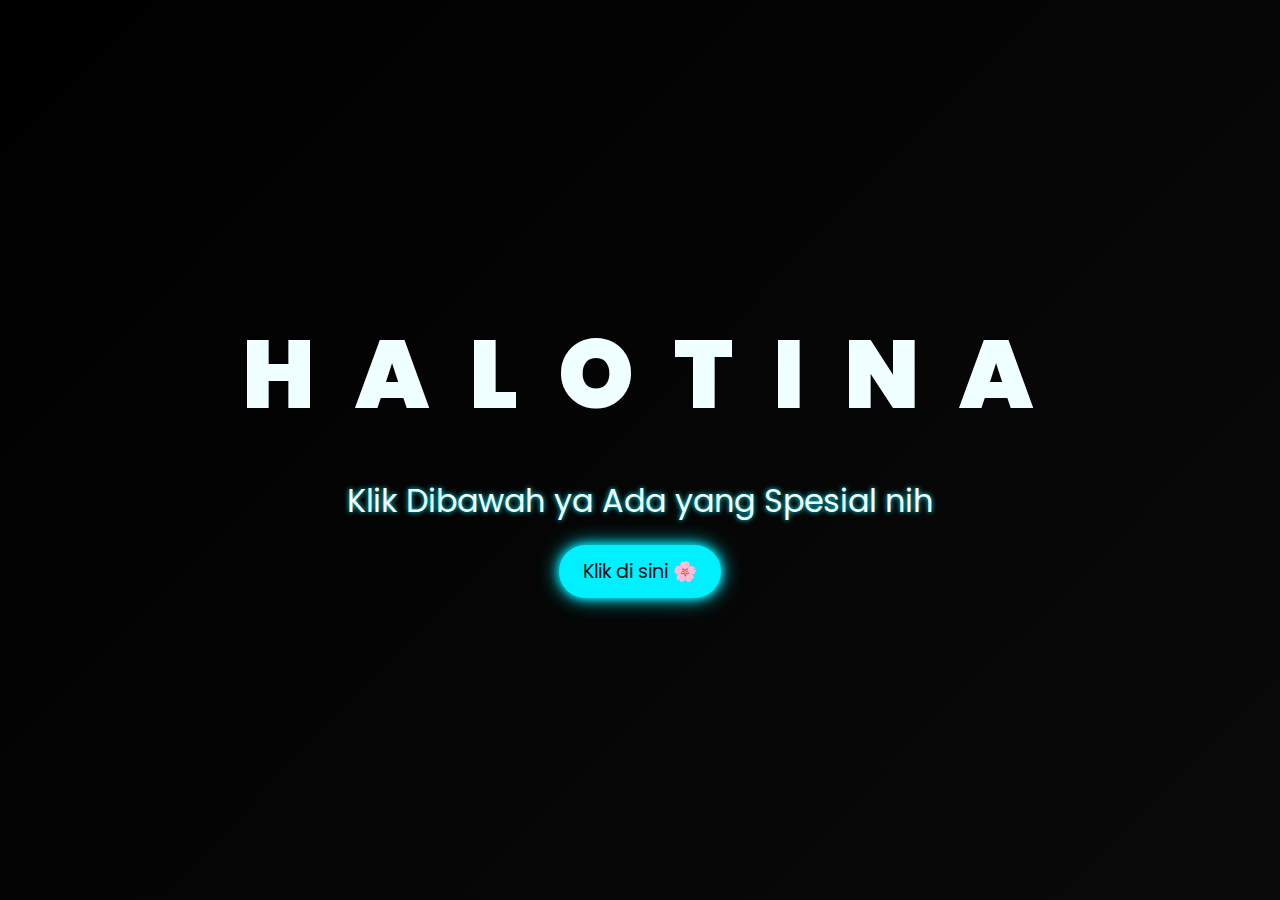
<file: index.html>
<!DOCTYPE html>
<html lang="id">
<head>
    <meta charset="UTF-8">
    <meta http-equiv="X-UA-Compatible" content="IE=edge">
    <meta name="viewport" content="width=device-width, initial-scale=1.0">
    <title>Selamat Datang 🌸</title>
    <link rel="stylesheet" href="css/style.css">
    <link rel="icon" href="img/flowers.png" type="image/x-icon">
</head>
<body>
    <div class="greetings">
        <!-- Kamu bisa tambah huruf atau ganti tulisan di sini -->
        <span>H</span>
        <span>A</span>
        <span>L</span>
        <span>O</span>
        <span>T</span>
        <span>I</span>
        <span>N</span>
        <span>A</span>
    </div>

    <div class="description">
        <span>Klik Dibawah ya Ada yang Spesial nih </span>
    </div>

    <div class="button">
        <button>
            <a href="flower.html">Klik di sini 🌸</a>
        </button>
    </div>
</body>
</html>
</file>
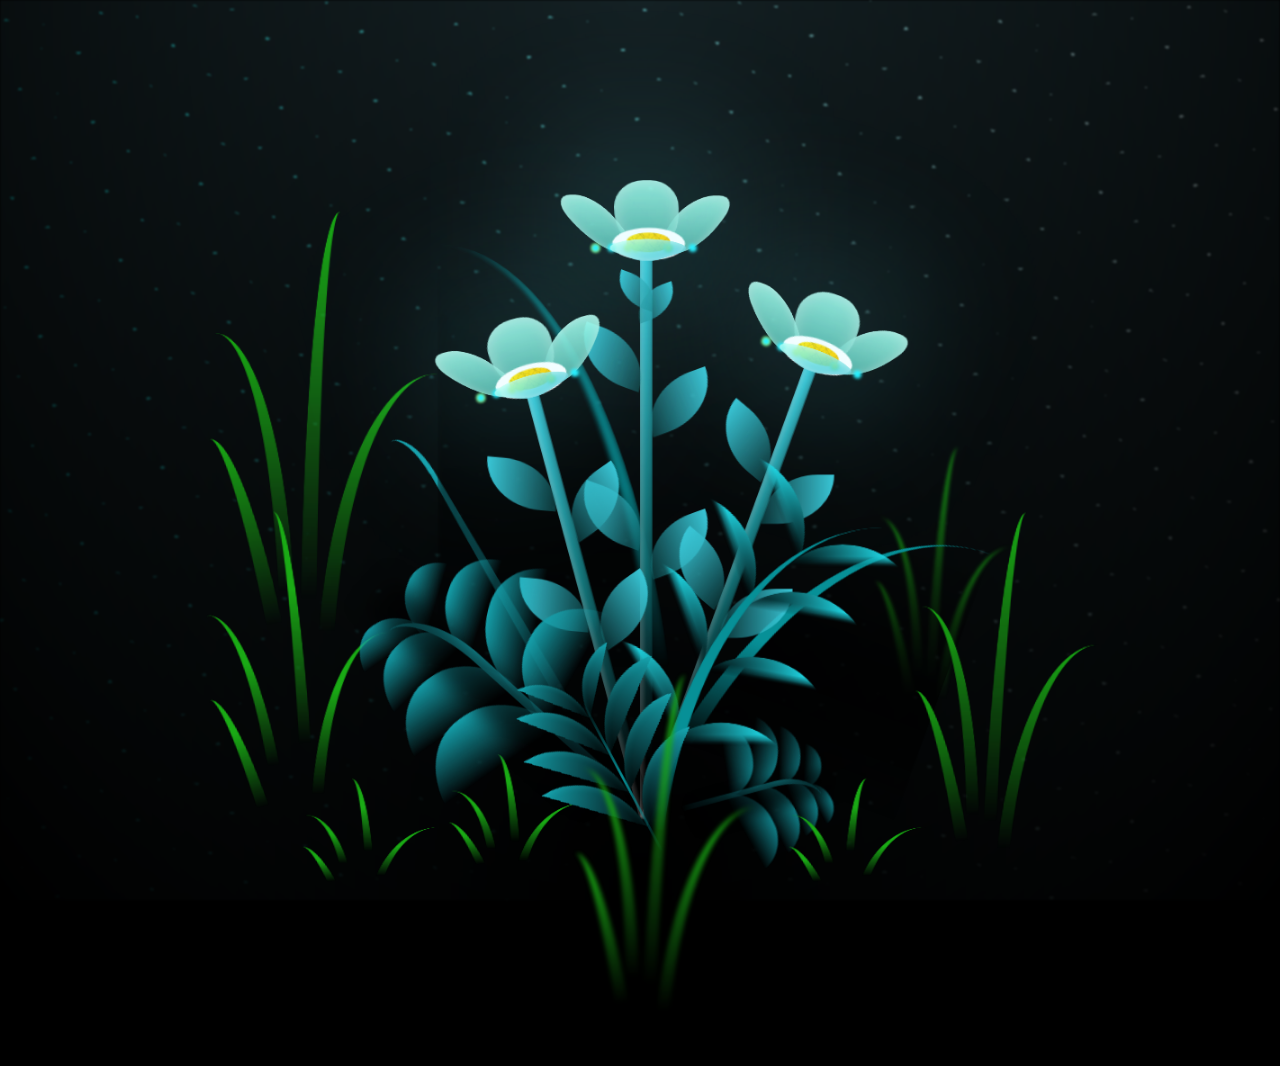
<file: flower.html>
<!DOCTYPE html>
<html lang="en">
<head>
    <meta charset="UTF-8">
    <meta http-equiv="X-UA-Compatible" content="IE=edge">
    <meta name="viewport" content="width=device-width, initial-scale=1.0">
    <link rel="stylesheet" href="css/main.css">
    <link rel="icon" href="img/flowers.png" type="image/x-icon">
    <title>flowers</title>
</head>
  <!-- Pembuat code: https://codepen.io/mdusmanansari/pen/BamepLe -->

    <div class="night"></div>
    <div class="flowers">
      <div class="flower flower--1">
        <div class="flower__leafs flower__leafs--1">
          <div class="flower__leaf flower__leaf--1"></div>
          <div class="flower__leaf flower__leaf--2"></div>
          <div class="flower__leaf flower__leaf--3"></div>
          <div class="flower__leaf flower__leaf--4"></div>
          <div class="flower__white-circle"></div>
  
          <div class="flower__light flower__light--1"></div>
          <div class="flower__light flower__light--2"></div>
          <div class="flower__light flower__light--3"></div>
          <div class="flower__light flower__light--4"></div>
          <div class="flower__light flower__light--5"></div>
          <div class="flower__light flower__light--6"></div>
          <div class="flower__light flower__light--7"></div>
          <div class="flower__light flower__light--8"></div>
  
        </div>
        <div class="flower__line">
          <div class="flower__line__leaf flower__line__leaf--1"></div>
          <div class="flower__line__leaf flower__line__leaf--2"></div>
          <div class="flower__line__leaf flower__line__leaf--3"></div>
          <div class="flower__line__leaf flower__line__leaf--4"></div>
          <div class="flower__line__leaf flower__line__leaf--5"></div>
          <div class="flower__line__leaf flower__line__leaf--6"></div>
        </div>
      </div>
  
      <div class="flower flower--2">
        <div class="flower__leafs flower__leafs--2">
          <div class="flower__leaf flower__leaf--1"></div>
          <div class="flower__leaf flower__leaf--2"></div>
          <div class="flower__leaf flower__leaf--3"></div>
          <div class="flower__leaf flower__leaf--4"></div>
          <div class="flower__white-circle"></div>
  
          <div class="flower__light flower__light--1"></div>
          <div class="flower__light flower__light--2"></div>
          <div class="flower__light flower__light--3"></div>
          <div class="flower__light flower__light--4"></div>
          <div class="flower__light flower__light--5"></div>
          <div class="flower__light flower__light--6"></div>
          <div class="flower__light flower__light--7"></div>
          <div class="flower__light flower__light--8"></div>
  
        </div>
        <div class="flower__line">
          <div class="flower__line__leaf flower__line__leaf--1"></div>
          <div class="flower__line__leaf flower__line__leaf--2"></div>
          <div class="flower__line__leaf flower__line__leaf--3"></div>
          <div class="flower__line__leaf flower__line__leaf--4"></div>
        </div>
      </div>
  
      <div class="flower flower--3">
        <div class="flower__leafs flower__leafs--3">
          <div class="flower__leaf flower__leaf--1"></div>
          <div class="flower__leaf flower__leaf--2"></div>
          <div class="flower__leaf flower__leaf--3"></div>
          <div class="flower__leaf flower__leaf--4"></div>
          <div class="flower__white-circle"></div>
  
          <div class="flower__light flower__light--1"></div>
          <div class="flower__light flower__light--2"></div>
          <div class="flower__light flower__light--3"></div>
          <div class="flower__light flower__light--4"></div>
          <div class="flower__light flower__light--5"></div>
          <div class="flower__light flower__light--6"></div>
          <div class="flower__light flower__light--7"></div>
          <div class="flower__light flower__light--8"></div>
  
        </div>
        <div class="flower__line">
          <div class="flower__line__leaf flower__line__leaf--1"></div>
          <div class="flower__line__leaf flower__line__leaf--2"></div>
          <div class="flower__line__leaf flower__line__leaf--3"></div>
          <div class="flower__line__leaf flower__line__leaf--4"></div>
        </div>
      </div>
  
      <div class="grow-ans" style="--d:1.2s">
        <div class="flower__g-long">
          <div class="flower__g-long__top"></div>
          <div class="flower__g-long__bottom"></div>
        </div>
      </div>
  
      <div class="growing-grass">
        <div class="flower__grass flower__grass--1">
          <div class="flower__grass--top"></div>
          <div class="flower__grass--bottom"></div>
          <div class="flower__grass__leaf flower__grass__leaf--1"></div>
          <div class="flower__grass__leaf flower__grass__leaf--2"></div>
          <div class="flower__grass__leaf flower__grass__leaf--3"></div>
          <div class="flower__grass__leaf flower__grass__leaf--4"></div>
          <div class="flower__grass__leaf flower__grass__leaf--5"></div>
          <div class="flower__grass__leaf flower__grass__leaf--6"></div>
          <div class="flower__grass__leaf flower__grass__leaf--7"></div>
          <div class="flower__grass__leaf flower__grass__leaf--8"></div>
          <div class="flower__grass__overlay"></div>
        </div>
      </div>
  
      <div class="growing-grass">
        <div class="flower__grass flower__grass--2">
          <div class="flower__grass--top"></div>
          <div class="flower__grass--bottom"></div>
          <div class="flower__grass__leaf flower__grass__leaf--1"></div>
          <div class="flower__grass__leaf flower__grass__leaf--2"></div>
          <div class="flower__grass__leaf flower__grass__leaf--3"></div>
          <div class="flower__grass__leaf flower__grass__leaf--4"></div>
          <div class="flower__grass__leaf flower__grass__leaf--5"></div>
          <div class="flower__grass__leaf flower__grass__leaf--6"></div>
          <div class="flower__grass__leaf flower__grass__leaf--7"></div>
          <div class="flower__grass__leaf flower__grass__leaf--8"></div>
          <div class="flower__grass__overlay"></div>
        </div>
      </div>
  
      <div class="grow-ans" style="--d:2.4s">
        <div class="flower__g-right flower__g-right--1">
          <div class="leaf"></div>
        </div>
      </div>
  
      <div class="grow-ans" style="--d:2.8s">
        <div class="flower__g-right flower__g-right--2">
          <div class="leaf"></div>
        </div>
      </div>
  
      <div class="grow-ans" style="--d:2.8s">
        <div class="flower__g-front">
          <div class="flower__g-front__leaf-wrapper flower__g-front__leaf-wrapper--1">
            <div class="flower__g-front__leaf"></div>
          </div>
          <div class="flower__g-front__leaf-wrapper flower__g-front__leaf-wrapper--2">
            <div class="flower__g-front__leaf"></div>
          </div>
          <div class="flower__g-front__leaf-wrapper flower__g-front__leaf-wrapper--3">
            <div class="flower__g-front__leaf"></div>
          </div>
          <div class="flower__g-front__leaf-wrapper flower__g-front__leaf-wrapper--4">
            <div class="flower__g-front__leaf"></div>
          </div>
          <div class="flower__g-front__leaf-wrapper flower__g-front__leaf-wrapper--5">
            <div class="flower__g-front__leaf"></div>
          </div>
          <div class="flower__g-front__leaf-wrapper flower__g-front__leaf-wrapper--6">
            <div class="flower__g-front__leaf"></div>
          </div>
          <div class="flower__g-front__leaf-wrapper flower__g-front__leaf-wrapper--7">
            <div class="flower__g-front__leaf"></div>
          </div>
          <div class="flower__g-front__leaf-wrapper flower__g-front__leaf-wrapper--8">
            <div class="flower__g-front__leaf"></div>
          </div>
          <div class="flower__g-front__line"></div>
        </div>
      </div>
  
      <div class="grow-ans" style="--d:3.2s">
        <div class="flower__g-fr">
          <div class="leaf"></div>
          <div class="flower__g-fr__leaf flower__g-fr__leaf--1"></div>
          <div class="flower__g-fr__leaf flower__g-fr__leaf--2"></div>
          <div class="flower__g-fr__leaf flower__g-fr__leaf--3"></div>
          <div class="flower__g-fr__leaf flower__g-fr__leaf--4"></div>
          <div class="flower__g-fr__leaf flower__g-fr__leaf--5"></div>
          <div class="flower__g-fr__leaf flower__g-fr__leaf--6"></div>
          <div class="flower__g-fr__leaf flower__g-fr__leaf--7"></div>
          <div class="flower__g-fr__leaf flower__g-fr__leaf--8"></div>
        </div>
      </div>
  
      <div class="long-g long-g--0">
        <div class="grow-ans" style="--d:3s">
          <div class="leaf leaf--0"></div>
        </div>
        <div class="grow-ans" style="--d:2.2s">
          <div class="leaf leaf--1"></div>
        </div>
        <div class="grow-ans" style="--d:3.4s">
          <div class="leaf leaf--2"></div>
        </div>
        <div class="grow-ans" style="--d:3.6s">
          <div class="leaf leaf--3"></div>
        </div>
      </div>
  
      <div class="long-g long-g--1">
        <div class="grow-ans" style="--d:3.6s">
          <div class="leaf leaf--0"></div>
        </div>
        <div class="grow-ans" style="--d:3.8s">
          <div class="leaf leaf--1"></div>
        </div>
        <div class="grow-ans" style="--d:4s">
          <div class="leaf leaf--2"></div>
        </div>
        <div class="grow-ans" style="--d:4.2s">
          <div class="leaf leaf--3"></div>
        </div>
      </div>
  
      <div class="long-g long-g--2">
        <div class="grow-ans" style="--d:4s">
          <div class="leaf leaf--0"></div>
        </div>
        <div class="grow-ans" style="--d:4.2s">
          <div class="leaf leaf--1"></div>
        </div>
        <div class="grow-ans" style="--d:4.4s">
          <div class="leaf leaf--2"></div>
        </div>
        <div class="grow-ans" style="--d:4.6s">
          <div class="leaf leaf--3"></div>
        </div>
      </div>
  
      <div class="long-g long-g--3">
        <div class="grow-ans" style="--d:4s">
          <div class="leaf leaf--0"></div>
        </div>
        <div class="grow-ans" style="--d:4.2s">
          <div class="leaf leaf--1"></div>
        </div>
        <div class="grow-ans" style="--d:3s">
          <div class="leaf leaf--2"></div>
        </div>
        <div class="grow-ans" style="--d:3.6s">
          <div class="leaf leaf--3"></div>
        </div>
      </div>
  
      <div class="long-g long-g--4">
        <div class="grow-ans" style="--d:4s">
          <div class="leaf leaf--0"></div>
        </div>
        <div class="grow-ans" style="--d:4.2s">
          <div class="leaf leaf--1"></div>
        </div>
        <div class="grow-ans" style="--d:3s">
          <div class="leaf leaf--2"></div>
        </div>
        <div class="grow-ans" style="--d:3.6s">
          <div class="leaf leaf--3"></div>
        </div>
      </div>
  
      <div class="long-g long-g--5">
        <div class="grow-ans" style="--d:4s">
          <div class="leaf leaf--0"></div>
        </div>
        <div class="grow-ans" style="--d:4.2s">
          <div class="leaf leaf--1"></div>
        </div>
        <div class="grow-ans" style="--d:3s">
          <div class="leaf leaf--2"></div>
        </div>
        <div class="grow-ans" style="--d:3.6s">
          <div class="leaf leaf--3"></div>
        </div>
      </div>
  
      <div class="long-g long-g--6">
        <div class="grow-ans" style="--d:4.2s">
          <div class="leaf leaf--0"></div>
        </div>
        <div class="grow-ans" style="--d:4.4s">
          <div class="leaf leaf--1"></div>
        </div>
        <div class="grow-ans" style="--d:4.6s">
          <div class="leaf leaf--2"></div>
        </div>
        <div class="grow-ans" style="--d:4.8s">
          <div class="leaf leaf--3"></div>
        </div>
      </div>
  
      <div class="long-g long-g--7">
        <div class="grow-ans" style="--d:3s">
          <div class="leaf leaf--0"></div>
        </div>
        <div class="grow-ans" style="--d:3.2s">
          <div class="leaf leaf--1"></div>
        </div>
        <div class="grow-ans" style="--d:3.5s">
          <div class="leaf leaf--2"></div>
        </div>
        <div class="grow-ans" style="--d:3.6s">
          <div class="leaf leaf--3"></div>
        </div>
      </div>
     <div class="popup-message" id="popupMessage">Terima kasih udah di sentuh bunga nya Nur hehe 🌸</div>
    <script src="main.js"></script>
  </body>
</html>
</file>
<file: css/style.css>
@import url('https://fonts.googleapis.com/css2?family=Poppins:ital,wght@0,500;1,900&display=swap');

* {
    font-family: 'Poppins', cursive;
    box-sizing: border-box;
    margin: 0;
    padding: 0;
}

body {
    color: azure;
    width: 100%;
    height: 100vh;
    display: flex;
    flex-direction: column;
    align-items: center;
    justify-content: center;
    background: linear-gradient(135deg, #000000, #0a0a0a);
    overflow: hidden;
}

.greetings {
    font-size: 6rem;
    font-weight: 900;
    letter-spacing: 0.1em;  /* Mengurangi jarak antar huruf agar lebih rapat */
    text-align: center;
  }
  

  .greetings > span {
    display: inline-block;
    animation: glow 2.5s ease-in-out infinite;
    margin: 0 0.05em; /* Mengurangi margin agar jarak antar huruf lebih rapat */
    text-transform: uppercase;
    letter-spacing: 0.05em; /* Menyesuaikan jarak antar huruf agar lebih rapat */
  }
  

@keyframes glow {
    0%, 100% {
        color: #fff;
        text-shadow:
            0 0 5px #00f0ff,
            0 0 10px #00f0ff,
            0 0 20px #00f0ff,
            0 0 40px #00f0ff,
            0 0 80px #00f0ff;
    }
    10%, 90% {
        color: #222;
        text-shadow: none;
    }
}

.greetings > span:nth-child(2) { animation-delay: .2s; }
.greetings > span:nth-child(3) { animation-delay: .4s; }
.greetings > span:nth-child(4) { animation-delay: .6s; }
.greetings > span:nth-child(5) { animation-delay: .8s; }
.greetings > span:nth-child(6) { animation-delay: 1s; }
.greetings > span:nth-child(7) { animation-delay: 1.2s; }
.greetings > span:nth-child(8) { animation-delay: 1.4s; }
.greetings > span:nth-child(9) { animation-delay: 1.6s; }
.greetings > span:nth-child(10) { animation-delay: 1.8s; }

.description {
    font-size: 2rem;
    margin: 30px 0 20px;
    text-align: center;
    text-shadow: 0 0 5px #00f0ff;
}

.button button {
    background: #00f0ff;
    border: none;
    padding: 12px 24px;
    border-radius: 30px;
    cursor: pointer;
    transition: all 0.3s ease;
    box-shadow: 0 0 10px #00f0ff, 0 0 20px #00f0ff;
}

.button button:hover {
    background: #00c0cc;
    transform: scale(1.1);
    box-shadow: 0 0 15px #00c0cc, 0 0 30px #00c0cc;
}

.button a {
    text-decoration: none;
    font-size: 1.2rem;
    color: #111;
}

@media screen and (max-width: 574px) {
    .greetings {
        font-size: 3rem;
        font-weight: 700;
        letter-spacing: 0.2em;
    }
    .description {
        font-size: 1.2rem;
        margin: 20px 0 15px;
    }
    .button button {
        padding: 10px 20px;
        font-size: 1rem;
    }
    .button a {
        font-size: 1rem;
    }
}
</file>
<file: css/main.css>
*,
*::after,
*::before {
  padding: 0;
  margin: 0;
  box-sizing: border-box;
}

:root {
  --dark-color: #000;
}

body {
  display: flex;
  align-items: flex-end;
  justify-content: center;
  min-height: 100vh;
  background-color: var(--dark-color);
  overflow: hidden;
  perspective: 1000px;
}

.night {
  position: fixed;
  left: 50%;
  top: 0;
  transform: translateX(-50%);
  width: 100%;
  height: 100%;
  filter: blur(0.1vmin);
  background-image: radial-gradient(ellipse at top, transparent 0%, var(--dark-color)), radial-gradient(ellipse at bottom, var(--dark-color), rgba(145, 233, 255, 0.2)), repeating-linear-gradient(220deg, rgb(0, 0, 0) 0px, rgb(0, 0, 0) 19px, transparent 19px, transparent 22px), repeating-linear-gradient(189deg, rgb(0, 0, 0) 0px, rgb(0, 0, 0) 19px, transparent 19px, transparent 22px), repeating-linear-gradient(148deg, rgb(0, 0, 0) 0px, rgb(0, 0, 0) 19px, transparent 19px, transparent 22px), linear-gradient(90deg, rgb(0, 255, 250), rgb(240, 240, 240));
}

.flowers {
  position: absolute;
  left: 50%;
  bottom: 0;
  transform: translateX(-50%) scale(0.9);
}



.flower {
  position: absolute;
  bottom: 10vmin;
  transform-origin: bottom center;
  z-index: 10;
  --fl-speed: 0.8s;
}
.flower--1 {
  -webkit-animation: moving-flower-1 4s linear infinite;
          animation: moving-flower-1 4s linear infinite;
}
.flower--1 .flower__line {
  height: 70vmin;
  -webkit-animation-delay: 0.3s;
          animation-delay: 0.3s;
}
.flower--1 .flower__line__leaf--1 {
  -webkit-animation: blooming-leaf-right var(--fl-speed) 1.6s backwards;
          animation: blooming-leaf-right var(--fl-speed) 1.6s backwards;
}
.flower--1 .flower__line__leaf--2 {
  -webkit-animation: blooming-leaf-right var(--fl-speed) 1.4s backwards;
          animation: blooming-leaf-right var(--fl-speed) 1.4s backwards;
}
.flower--1 .flower__line__leaf--3 {
  -webkit-animation: blooming-leaf-left var(--fl-speed) 1.2s backwards;
          animation: blooming-leaf-left var(--fl-speed) 1.2s backwards;
}
.flower--1 .flower__line__leaf--4 {
  -webkit-animation: blooming-leaf-left var(--fl-speed) 1s backwards;
          animation: blooming-leaf-left var(--fl-speed) 1s backwards;
}
.flower--1 .flower__line__leaf--5 {
  -webkit-animation: blooming-leaf-right var(--fl-speed) 1.8s backwards;
          animation: blooming-leaf-right var(--fl-speed) 1.8s backwards;
}
.flower--1 .flower__line__leaf--6 {
  -webkit-animation: blooming-leaf-left var(--fl-speed) 2s backwards;
          animation: blooming-leaf-left var(--fl-speed) 2s backwards;
}
.flower--2 {
  left: 50%;
  transform: rotate(20deg);
  -webkit-animation: moving-flower-2 4s linear infinite;
          animation: moving-flower-2 4s linear infinite;
}
.flower--2 .flower__line {
  height: 60vmin;
  -webkit-animation-delay: 0.6s;
          animation-delay: 0.6s;
}
.flower--2 .flower__line__leaf--1 {
  -webkit-animation: blooming-leaf-right var(--fl-speed) 1.9s backwards;
          animation: blooming-leaf-right var(--fl-speed) 1.9s backwards;
}
.flower--2 .flower__line__leaf--2 {
  -webkit-animation: blooming-leaf-right var(--fl-speed) 1.7s backwards;
          animation: blooming-leaf-right var(--fl-speed) 1.7s backwards;
}
.flower--2 .flower__line__leaf--3 {
  -webkit-animation: blooming-leaf-left var(--fl-speed) 1.5s backwards;
          animation: blooming-leaf-left var(--fl-speed) 1.5s backwards;
}
.flower--2 .flower__line__leaf--4 {
  -webkit-animation: blooming-leaf-left var(--fl-speed) 1.3s backwards;
          animation: blooming-leaf-left var(--fl-speed) 1.3s backwards;
}
.flower--3 {
  left: 50%;
  transform: rotate(-15deg);
  -webkit-animation: moving-flower-3 4s linear infinite;
          animation: moving-flower-3 4s linear infinite;
}
.flower--3 .flower__line {
  -webkit-animation-delay: 0.9s;
          animation-delay: 0.9s;
}
.flower--3 .flower__line__leaf--1 {
  -webkit-animation: blooming-leaf-right var(--fl-speed) 2.5s backwards;
          animation: blooming-leaf-right var(--fl-speed) 2.5s backwards;
}
.flower--3 .flower__line__leaf--2 {
  -webkit-animation: blooming-leaf-right var(--fl-speed) 2.3s backwards;
          animation: blooming-leaf-right var(--fl-speed) 2.3s backwards;
}
.flower--3 .flower__line__leaf--3 {
  -webkit-animation: blooming-leaf-left var(--fl-speed) 2.1s backwards;
          animation: blooming-leaf-left var(--fl-speed) 2.1s backwards;
}
.flower--3 .flower__line__leaf--4 {
  -webkit-animation: blooming-leaf-left var(--fl-speed) 1.9s backwards;
          animation: blooming-leaf-left var(--fl-speed) 1.9s backwards;
}
.flower__leafs {
  position: relative;
  -webkit-animation: blooming-flower 2s backwards;
          animation: blooming-flower 2s backwards;
}
.flower__leafs--1 {
  -webkit-animation-delay: 1.1s;
          animation-delay: 1.1s;
}
.flower__leafs--2 {
  -webkit-animation-delay: 1.4s;
          animation-delay: 1.4s;
}
.flower__leafs--3 {
  -webkit-animation-delay: 1.7s;
          animation-delay: 1.7s;
}
.flower__leafs::after {
  content: "";
  position: absolute;
  left: 0;
  top: 0;
  transform: translate(-50%, -100%);
  width: 8vmin;
  height: 8vmin;
  background-color: #6bf0ff;
  filter: blur(10vmin);
}
.flower__leaf {
  position: absolute;
  bottom: 0;
  left: 50%;
  width: 8vmin;
  height: 11vmin;
  border-radius: 51% 49% 47% 53%/44% 45% 55% 69%;
  background-color: #a7ffee;
  background-image: linear-gradient(to top, #54b8aa, #a7ffee);
  transform-origin: bottom center;
  opacity: 0.9;
  box-shadow: inset 0 0 2vmin rgba(255, 255, 255, 0.5);
}
.flower__leaf--1 {
  transform: translate(-10%, 1%) rotateY(40deg) rotateX(-50deg);
}
.flower__leaf--2 {
  transform: translate(-50%, -4%) rotateX(40deg);
}
.flower__leaf--3 {
  transform: translate(-90%, 0%) rotateY(45deg) rotateX(50deg);
}
.flower__leaf--4 {
  width: 8vmin;
  height: 8vmin;
  transform-origin: bottom left;
  border-radius: 4vmin 10vmin 4vmin 4vmin;
  transform: translate(0%, 18%) rotateX(70deg) rotate(-43deg);
  background-image: linear-gradient(to top, #39c6d6, #a7ffee);
  z-index: 1;
  opacity: 0.8;
}
.flower__white-circle {
  position: absolute;
  left: -3.5vmin;
  top: -3vmin;
  width: 9vmin;
  height: 4vmin;
  border-radius: 50%;
  background-color: #fff;
}
.flower__white-circle::after {
  content: "";
  position: absolute;
  left: 50%;
  top: 45%;
  transform: translate(-50%, -50%);
  width: 60%;
  height: 60%;
  border-radius: inherit;
  background-image: repeating-linear-gradient(135deg, rgba(0, 0, 0, 0.03) 0px, rgba(0, 0, 0, 0.03) 1px, transparent 1px, transparent 12px), repeating-linear-gradient(45deg, rgba(0, 0, 0, 0.03) 0px, rgba(0, 0, 0, 0.03) 1px, transparent 1px, transparent 12px), repeating-linear-gradient(67.5deg, rgba(0, 0, 0, 0.03) 0px, rgba(0, 0, 0, 0.03) 1px, transparent 1px, transparent 12px), repeating-linear-gradient(135deg, rgba(0, 0, 0, 0.03) 0px, rgba(0, 0, 0, 0.03) 1px, transparent 1px, transparent 12px), repeating-linear-gradient(45deg, rgba(0, 0, 0, 0.03) 0px, rgba(0, 0, 0, 0.03) 1px, transparent 1px, transparent 12px), repeating-linear-gradient(112.5deg, rgba(0, 0, 0, 0.03) 0px, rgba(0, 0, 0, 0.03) 1px, transparent 1px, transparent 12px), repeating-linear-gradient(112.5deg, rgba(0, 0, 0, 0.03) 0px, rgba(0, 0, 0, 0.03) 1px, transparent 1px, transparent 12px), repeating-linear-gradient(45deg, rgba(0, 0, 0, 0.03) 0px, rgba(0, 0, 0, 0.03) 1px, transparent 1px, transparent 12px), repeating-linear-gradient(22.5deg, rgba(0, 0, 0, 0.03) 0px, rgba(0, 0, 0, 0.03) 1px, transparent 1px, transparent 12px), repeating-linear-gradient(45deg, rgba(0, 0, 0, 0.03) 0px, rgba(0, 0, 0, 0.03) 1px, transparent 1px, transparent 12px), repeating-linear-gradient(22.5deg, rgba(0, 0, 0, 0.03) 0px, rgba(0, 0, 0, 0.03) 1px, transparent 1px, transparent 12px), repeating-linear-gradient(135deg, rgba(0, 0, 0, 0.03) 0px, rgba(0, 0, 0, 0.03) 1px, transparent 1px, transparent 12px), repeating-linear-gradient(157.5deg, rgba(0, 0, 0, 0.03) 0px, rgba(0, 0, 0, 0.03) 1px, transparent 1px, transparent 12px), repeating-linear-gradient(67.5deg, rgba(0, 0, 0, 0.03) 0px, rgba(0, 0, 0, 0.03) 1px, transparent 1px, transparent 12px), repeating-linear-gradient(67.5deg, rgba(0, 0, 0, 0.03) 0px, rgba(0, 0, 0, 0.03) 1px, transparent 1px, transparent 12px), linear-gradient(90deg, rgb(255, 235, 18), rgb(255, 206, 0));
}
.flower__line {
  height: 55vmin;
  width: 1.5vmin;
  background-image: linear-gradient(to left, rgba(0, 0, 0, 0.2), transparent, rgba(255, 255, 255, 0.2)), linear-gradient(to top, transparent 10%, #14757a, #39c6d6);
  box-shadow: inset 0 0 2px rgba(0, 0, 0, 0.5);
  -webkit-animation: grow-flower-tree 4s backwards;
          animation: grow-flower-tree 4s backwards;
}
.flower__line__leaf {
  --w: 7vmin;
  --h: calc(var(--w) + 2vmin);
  position: absolute;
  top: 20%;
  left: 90%;
  width: var(--w);
  height: var(--h);
  border-top-right-radius: var(--h);
  border-bottom-left-radius: var(--h);
  background-image: linear-gradient(to top, rgba(20, 117, 122, 0.4), #39c6d6);
}
.flower__line__leaf--1 {
  transform: rotate(70deg) rotateY(30deg);
}
.flower__line__leaf--2 {
  top: 45%;
  transform: rotate(70deg) rotateY(30deg);
}
.flower__line__leaf--3, .flower__line__leaf--4, .flower__line__leaf--6 {
  border-top-right-radius: 0;
  border-bottom-left-radius: 0;
  border-top-left-radius: var(--h);
  border-bottom-right-radius: var(--h);
  left: -460%;
  top: 12%;
  transform: rotate(-70deg) rotateY(30deg);
}
.flower__line__leaf--4 {
  top: 40%;
}
.flower__line__leaf--5 {
  top: 0;
  transform-origin: left;
  transform: rotate(70deg) rotateY(30deg) scale(0.6);
}
.flower__line__leaf--6 {
  top: -2%;
  left: -450%;
  transform-origin: right;
  transform: rotate(-70deg) rotateY(30deg) scale(0.6);
}
.flower__light {
  position: absolute;
  bottom: 0vmin;
  width: 1vmin;
  height: 1vmin;
  background-color: rgb(255, 251, 0);
  border-radius: 50%;
  filter: blur(0.2vmin);
  -webkit-animation: light-ans 4s linear infinite backwards;
          animation: light-ans 4s linear infinite backwards;
}
.flower__light:nth-child(odd) {
  background-color: #23f0ff;
}
.flower__light--1 {
  left: -2vmin;
  -webkit-animation-delay: 1s;
          animation-delay: 1s;
}
.flower__light--2 {
  left: 3vmin;
  -webkit-animation-delay: 0.5s;
          animation-delay: 0.5s;
}
.flower__light--3 {
  left: -6vmin;
  -webkit-animation-delay: 0.3s;
          animation-delay: 0.3s;
}
.flower__light--4 {
  left: 6vmin;
  -webkit-animation-delay: 0.9s;
          animation-delay: 0.9s;
}
.flower__light--5 {
  left: -1vmin;
  -webkit-animation-delay: 1.5s;
          animation-delay: 1.5s;
}
.flower__light--6 {
  left: -4vmin;
  -webkit-animation-delay: 3s;
          animation-delay: 3s;
}
.flower__light--7 {
  left: 3vmin;
  -webkit-animation-delay: 2s;
          animation-delay: 2s;
}
.flower__light--8 {
  left: -6vmin;
  -webkit-animation-delay: 3.5s;
          animation-delay: 3.5s;
}
.flower__grass {
  --c: #159faa;
  --line-w: 1.5vmin;
  position: absolute;
  bottom: 12vmin;
  left: -7vmin;
  display: flex;
  flex-direction: column;
  align-items: flex-end;
  z-index: 20;
  transform-origin: bottom center;
  transform: rotate(-48deg) rotateY(40deg);
}
.flower__grass--1 {
  -webkit-animation: moving-grass 2s linear infinite;
          animation: moving-grass 2s linear infinite;
}
.flower__grass--2 {
  left: 2vmin;
  bottom: 10vmin;
  transform: scale(0.5) rotate(75deg) rotateX(10deg) rotateY(-200deg);
  opacity: 0.8;
  z-index: 0;
  -webkit-animation: moving-grass--2 1.5s linear infinite;
          animation: moving-grass--2 1.5s linear infinite;
}
.flower__grass--top {
  width: 7vmin;
  height: 10vmin;
  border-top-right-radius: 100%;
  border-right: var(--line-w) solid var(--c);
  transform-origin: bottom center;
  transform: rotate(-2deg);
}
.flower__grass--bottom {
  margin-top: -2px;
  width: var(--line-w);
  height: 25vmin;
  background-image: linear-gradient(to top, transparent, var(--c));
}
.flower__grass__leaf {
  --size: 10vmin;
  position: absolute;
  width: calc(var(--size) * 2.1);
  height: var(--size);
  border-top-left-radius: var(--size);
  border-top-right-radius: var(--size);
  background-image: linear-gradient(to top, transparent, transparent 30%, var(--c));
  z-index: 100;
}
.flower__grass__leaf--1 {
  top: -6%;
  left: 30%;
  --size: 6vmin;
  transform: rotate(-20deg);
  -webkit-animation: growing-grass-ans--1 2s 2.6s backwards;
          animation: growing-grass-ans--1 2s 2.6s backwards;
}
@-webkit-keyframes growing-grass-ans--1 {
  0% {
    transform-origin: bottom left;
    transform: rotate(-20deg) scale(0);
  }
}
@keyframes growing-grass-ans--1 {
  0% {
    transform-origin: bottom left;
    transform: rotate(-20deg) scale(0);
  }
}
.flower__grass__leaf--2 {
  top: -5%;
  left: -110%;
  --size: 6vmin;
  transform: rotate(10deg);
  -webkit-animation: growing-grass-ans--2 2s 2.4s linear backwards;
          animation: growing-grass-ans--2 2s 2.4s linear backwards;
}
@-webkit-keyframes growing-grass-ans--2 {
  0% {
    transform-origin: bottom right;
    transform: rotate(10deg) scale(0);
  }
}
@keyframes growing-grass-ans--2 {
  0% {
    transform-origin: bottom right;
    transform: rotate(10deg) scale(0);
  }
}
.flower__grass__leaf--3 {
  top: 5%;
  left: 60%;
  --size: 8vmin;
  transform: rotate(-18deg) rotateX(-20deg);
  -webkit-animation: growing-grass-ans--3 2s 2.2s linear backwards;
          animation: growing-grass-ans--3 2s 2.2s linear backwards;
}
@-webkit-keyframes growing-grass-ans--3 {
  0% {
    transform-origin: bottom left;
    transform: rotate(-18deg) rotateX(-20deg) scale(0);
  }
}
@keyframes growing-grass-ans--3 {
  0% {
    transform-origin: bottom left;
    transform: rotate(-18deg) rotateX(-20deg) scale(0);
  }
}
.flower__grass__leaf--4 {
  top: 6%;
  left: -135%;
  --size: 8vmin;
  transform: rotate(2deg);
  -webkit-animation: growing-grass-ans--4 2s 2s linear backwards;
          animation: growing-grass-ans--4 2s 2s linear backwards;
}
@-webkit-keyframes growing-grass-ans--4 {
  0% {
    transform-origin: bottom right;
    transform: rotate(2deg) scale(0);
  }
}
@keyframes growing-grass-ans--4 {
  0% {
    transform-origin: bottom right;
    transform: rotate(2deg) scale(0);
  }
}
.flower__grass__leaf--5 {
  top: 20%;
  left: 60%;
  --size: 10vmin;
  transform: rotate(-24deg) rotateX(-20deg);
  -webkit-animation: growing-grass-ans--5 2s 1.8s linear backwards;
          animation: growing-grass-ans--5 2s 1.8s linear backwards;
}
@-webkit-keyframes growing-grass-ans--5 {
  0% {
    transform-origin: bottom left;
    transform: rotate(-24deg) rotateX(-20deg) scale(0);
  }
}
@keyframes growing-grass-ans--5 {
  0% {
    transform-origin: bottom left;
    transform: rotate(-24deg) rotateX(-20deg) scale(0);
  }
}
.flower__grass__leaf--6 {
  top: 22%;
  left: -180%;
  --size: 10vmin;
  transform: rotate(10deg);
  -webkit-animation: growing-grass-ans--6 2s 1.6s linear backwards;
          animation: growing-grass-ans--6 2s 1.6s linear backwards;
}
@-webkit-keyframes growing-grass-ans--6 {
  0% {
    transform-origin: bottom right;
    transform: rotate(10deg) scale(0);
  }
}
@keyframes growing-grass-ans--6 {
  0% {
    transform-origin: bottom right;
    transform: rotate(10deg) scale(0);
  }
}
.flower__grass__leaf--7 {
  top: 39%;
  left: 70%;
  --size: 10vmin;
  transform: rotate(-10deg);
  -webkit-animation: growing-grass-ans--7 2s 1.4s linear backwards;
          animation: growing-grass-ans--7 2s 1.4s linear backwards;
}
@-webkit-keyframes growing-grass-ans--7 {
  0% {
    transform-origin: bottom left;
    transform: rotate(-10deg) scale(0);
  }
}
@keyframes growing-grass-ans--7 {
  0% {
    transform-origin: bottom left;
    transform: rotate(-10deg) scale(0);
  }
}
.flower__grass__leaf--8 {
  top: 40%;
  left: -215%;
  --size: 11vmin;
  transform: rotate(10deg);
  -webkit-animation: growing-grass-ans--8 2s 1.2s linear backwards;
          animation: growing-grass-ans--8 2s 1.2s linear backwards;
}
@-webkit-keyframes growing-grass-ans--8 {
  0% {
    transform-origin: bottom right;
    transform: rotate(10deg) scale(0);
  }
}
@keyframes growing-grass-ans--8 {
  0% {
    transform-origin: bottom right;
    transform: rotate(10deg) scale(0);
  }
}
.flower__grass__overlay {
  position: absolute;
  top: -10%;
  right: 0%;
  width: 100%;
  height: 100%;
  background-color: rgba(0, 0, 0, 0.6);
  filter: blur(1.5vmin);
  z-index: 100;
}
.flower__g-long {
  --w: 2vmin;
  --h: 6vmin;
  --c: #159faa;
  position: absolute;
  bottom: 10vmin;
  left: -3vmin;
  transform-origin: bottom center;
  transform: rotate(-30deg) rotateY(-20deg);
  display: flex;
  flex-direction: column;
  align-items: flex-end;
  -webkit-animation: flower-g-long-ans 3s linear infinite;
          animation: flower-g-long-ans 3s linear infinite;
}
@-webkit-keyframes flower-g-long-ans {
  0%, 100% {
    transform: rotate(-30deg) rotateY(-20deg);
  }
  50% {
    transform: rotate(-32deg) rotateY(-20deg);
  }
}
@keyframes flower-g-long-ans {
  0%, 100% {
    transform: rotate(-30deg) rotateY(-20deg);
  }
  50% {
    transform: rotate(-32deg) rotateY(-20deg);
  }
}
.flower__g-long__top {
  top: calc(var(--h) * -1);
  width: calc(var(--w) + 1vmin);
  height: var(--h);
  border-top-right-radius: 100%;
  border-right: 0.7vmin solid var(--c);
  transform: translate(-0.7vmin, 1vmin);
}
.flower__g-long__bottom {
  width: var(--w);
  height: 50vmin;
  transform-origin: bottom center;
  background-image: linear-gradient(to top, transparent 30%, var(--c));
  box-shadow: inset 0 0 2px rgba(0, 0, 0, 0.5);
  -webkit-clip-path: polygon(35% 0, 65% 1%, 100% 100%, 0% 100%);
          clip-path: polygon(35% 0, 65% 1%, 100% 100%, 0% 100%);
}
.flower__g-right {
  position: absolute;
  bottom: 6vmin;
  left: -2vmin;
  transform-origin: bottom left;
  transform: rotate(20deg);
}
.flower__g-right .leaf {
  width: 30vmin;
  height: 50vmin;
  border-top-left-radius: 100%;
  border-left: 2vmin solid #079097;
  background-image: linear-gradient(to bottom, transparent, var(--dark-color) 60%);
  -webkit-mask-image: linear-gradient(to top, transparent 30%, #079097 60%);
}
.flower__g-right--1 {
  -webkit-animation: flower-g-right-ans 2.5s linear infinite;
          animation: flower-g-right-ans 2.5s linear infinite;
}
.flower__g-right--2 {
  left: 5vmin;
  transform: rotateY(-180deg);
  -webkit-animation: flower-g-right-ans--2 3s linear infinite;
          animation: flower-g-right-ans--2 3s linear infinite;
}
.flower__g-right--2 .leaf {
  height: 75vmin;
  filter: blur(0.3vmin);
  opacity: 0.8;
}
@-webkit-keyframes flower-g-right-ans {
  0%, 100% {
    transform: rotate(20deg);
  }
  50% {
    transform: rotate(24deg) rotateX(-20deg);
  }
}
@keyframes flower-g-right-ans {
  0%, 100% {
    transform: rotate(20deg);
  }
  50% {
    transform: rotate(24deg) rotateX(-20deg);
  }
}
@-webkit-keyframes flower-g-right-ans--2 {
  0%, 100% {
    transform: rotateY(-180deg) rotate(0deg) rotateX(-20deg);
  }
  50% {
    transform: rotateY(-180deg) rotate(6deg) rotateX(-20deg);
  }
}
@keyframes flower-g-right-ans--2 {
  0%, 100% {
    transform: rotateY(-180deg) rotate(0deg) rotateX(-20deg);
  }
  50% {
    transform: rotateY(-180deg) rotate(6deg) rotateX(-20deg);
  }
}
.flower__g-front {
  position: absolute;
  bottom: 6vmin;
  left: 2.5vmin;
  z-index: 100;
  transform-origin: bottom center;
  transform: rotate(-28deg) rotateY(30deg) scale(1.04);
  -webkit-animation: flower__g-front-ans 2s linear infinite;
          animation: flower__g-front-ans 2s linear infinite;
}
@-webkit-keyframes flower__g-front-ans {
  0%, 100% {
    transform: rotate(-28deg) rotateY(30deg) scale(1.04);
  }
  50% {
    transform: rotate(-35deg) rotateY(40deg) scale(1.04);
  }
}
@keyframes flower__g-front-ans {
  0%, 100% {
    transform: rotate(-28deg) rotateY(30deg) scale(1.04);
  }
  50% {
    transform: rotate(-35deg) rotateY(40deg) scale(1.04);
  }
}
.flower__g-front__line {
  width: 0.3vmin;
  height: 20vmin;
  background-image: linear-gradient(to top, transparent, #079097, transparent 100%);
  position: relative;
}
.flower__g-front__leaf-wrapper {
  position: absolute;
  top: 0;
  left: 0;
  transform-origin: bottom left;
  transform: rotate(10deg);
}
.flower__g-front__leaf-wrapper:nth-child(even) {
  left: 0vmin;
  transform: rotateY(-180deg) rotate(5deg);
  -webkit-animation: flower__g-front__leaf-left-ans 1s ease-in backwards;
          animation: flower__g-front__leaf-left-ans 1s ease-in backwards;
}
.flower__g-front__leaf-wrapper:nth-child(odd) {
  -webkit-animation: flower__g-front__leaf-ans 1s ease-in backwards;
          animation: flower__g-front__leaf-ans 1s ease-in backwards;
}
.flower__g-front__leaf-wrapper--1 {
  top: -8vmin;
  transform: scale(0.7);
  -webkit-animation: flower__g-front__leaf-ans 1s 5.5s ease-in backwards !important;
          animation: flower__g-front__leaf-ans 1s 5.5s ease-in backwards !important;
}
.flower__g-front__leaf-wrapper--2 {
  top: -8vmin;
  transform: rotateY(-180deg) scale(0.7) !important;
  -webkit-animation: flower__g-front__leaf-left-ans-2 1s 4.6s ease-in backwards !important;
          animation: flower__g-front__leaf-left-ans-2 1s 4.6s ease-in backwards !important;
}
.flower__g-front__leaf-wrapper--3 {
  top: -3vmin;
  -webkit-animation: flower__g-front__leaf-ans 1s 4.6s ease-in backwards;
          animation: flower__g-front__leaf-ans 1s 4.6s ease-in backwards;
}
.flower__g-front__leaf-wrapper--4 {
  top: -3vmin;
  transform: rotateY(-180deg) scale(0.9) !important;
  -webkit-animation: flower__g-front__leaf-left-ans-2 1s 4.6s ease-in backwards !important;
          animation: flower__g-front__leaf-left-ans-2 1s 4.6s ease-in backwards !important;
}
@-webkit-keyframes flower__g-front__leaf-left-ans-2 {
  0% {
    transform: rotateY(-180deg) scale(0);
  }
}
@keyframes flower__g-front__leaf-left-ans-2 {
  0% {
    transform: rotateY(-180deg) scale(0);
  }
}
.flower__g-front__leaf-wrapper--5, .flower__g-front__leaf-wrapper--6 {
  top: 2vmin;
}
.flower__g-front__leaf-wrapper--7, .flower__g-front__leaf-wrapper--8 {
  top: 6.5vmin;
}
.flower__g-front__leaf-wrapper--2 {
  -webkit-animation-delay: 5.2s !important;
          animation-delay: 5.2s !important;
}
.flower__g-front__leaf-wrapper--3 {
  -webkit-animation-delay: 4.9s !important;
          animation-delay: 4.9s !important;
}
.flower__g-front__leaf-wrapper--5 {
  -webkit-animation-delay: 4.3s !important;
          animation-delay: 4.3s !important;
}
.flower__g-front__leaf-wrapper--6 {
  -webkit-animation-delay: 4.1s !important;
          animation-delay: 4.1s !important;
}
.flower__g-front__leaf-wrapper--7 {
  -webkit-animation-delay: 3.8s !important;
          animation-delay: 3.8s !important;
}
.flower__g-front__leaf-wrapper--8 {
  -webkit-animation-delay: 3.5s !important;
          animation-delay: 3.5s !important;
}
@-webkit-keyframes flower__g-front__leaf-ans {
  0% {
    transform: rotate(10deg) scale(0);
  }
}
@keyframes flower__g-front__leaf-ans {
  0% {
    transform: rotate(10deg) scale(0);
  }
}
@-webkit-keyframes flower__g-front__leaf-left-ans {
  0% {
    transform: rotateY(-180deg) rotate(5deg) scale(0);
  }
}
@keyframes flower__g-front__leaf-left-ans {
  0% {
    transform: rotateY(-180deg) rotate(5deg) scale(0);
  }
}
.flower__g-front__leaf {
  width: 10vmin;
  height: 10vmin;
  border-radius: 100% 0% 0% 100%/100% 100% 0% 0%;
  box-shadow: inset 0 2px 1vmin hsla(184deg, 97%, 58%, 0.2);
  background-image: linear-gradient(to bottom left, transparent, var(--dark-color)), linear-gradient(to bottom right, #159faa 50%, transparent 50%, transparent);
  -webkit-mask-image: linear-gradient(to bottom right, #159faa 50%, transparent 50%, transparent);
  mask-image: linear-gradient(to bottom right, #159faa 50%, transparent 50%, transparent);
}
.flower__g-fr {
  position: absolute;
  bottom: -4vmin;
  left: vmin;
  transform-origin: bottom left;
  z-index: 10;
  -webkit-animation: flower__g-fr-ans 2s linear infinite;
          animation: flower__g-fr-ans 2s linear infinite;
}
@-webkit-keyframes flower__g-fr-ans {
  0%, 100% {
    transform: rotate(2deg);
  }
  50% {
    transform: rotate(4deg);
  }
}
@keyframes flower__g-fr-ans {
  0%, 100% {
    transform: rotate(2deg);
  }
  50% {
    transform: rotate(4deg);
  }
}
.flower__g-fr .leaf {
  width: 30vmin;
  height: 50vmin;
  border-top-left-radius: 100%;
  border-left: 2vmin solid #079097;
  -webkit-mask-image: linear-gradient(to top, transparent 25%, #079097 50%);
  position: relative;
  z-index: 1;
}
.flower__g-fr__leaf {
  position: absolute;
  top: 0;
  left: 0;
  width: 10vmin;
  height: 10vmin;
  border-radius: 100% 0% 0% 100%/100% 100% 0% 0%;
  box-shadow: inset 0 2px 1vmin hsla(184deg, 97%, 58%, 0.2);
  background-image: linear-gradient(to bottom left, transparent, var(--dark-color) 98%), linear-gradient(to bottom right, #23f0ff 45%, transparent 50%, transparent);
  -webkit-mask-image: linear-gradient(135deg, #159faa 40%, transparent 50%, transparent);
}
.flower__g-fr__leaf--1 {
  left: 20vmin;
  transform: rotate(45deg);
  -webkit-animation: flower__g-fr-leaft-ans-1 0.5s 5.2s linear backwards;
          animation: flower__g-fr-leaft-ans-1 0.5s 5.2s linear backwards;
}
@-webkit-keyframes flower__g-fr-leaft-ans-1 {
  0% {
    transform-origin: left;
    transform: rotate(45deg) scale(0);
  }
}
@keyframes flower__g-fr-leaft-ans-1 {
  0% {
    transform-origin: left;
    transform: rotate(45deg) scale(0);
  }
}
.flower__g-fr__leaf--2 {
  left: 12vmin;
  top: -7vmin;
  transform: rotate(25deg) rotateY(-180deg);
  -webkit-animation: flower__g-fr-leaft-ans-6 0.5s 5s linear backwards;
          animation: flower__g-fr-leaft-ans-6 0.5s 5s linear backwards;
}
.flower__g-fr__leaf--3 {
  left: 15vmin;
  top: 6vmin;
  transform: rotate(55deg);
  -webkit-animation: flower__g-fr-leaft-ans-5 0.5s 4.8s linear backwards;
          animation: flower__g-fr-leaft-ans-5 0.5s 4.8s linear backwards;
}
.flower__g-fr__leaf--4 {
  left: 6vmin;
  top: -2vmin;
  transform: rotate(25deg) rotateY(-180deg);
  -webkit-animation: flower__g-fr-leaft-ans-6 0.5s 4.6s linear backwards;
          animation: flower__g-fr-leaft-ans-6 0.5s 4.6s linear backwards;
}
.flower__g-fr__leaf--5 {
  left: 10vmin;
  top: 14vmin;
  transform: rotate(55deg);
  -webkit-animation: flower__g-fr-leaft-ans-5 0.5s 4.4s linear backwards;
          animation: flower__g-fr-leaft-ans-5 0.5s 4.4s linear backwards;
}
@-webkit-keyframes flower__g-fr-leaft-ans-5 {
  0% {
    transform-origin: left;
    transform: rotate(55deg) scale(0);
  }
}
@keyframes flower__g-fr-leaft-ans-5 {
  0% {
    transform-origin: left;
    transform: rotate(55deg) scale(0);
  }
}
.flower__g-fr__leaf--6 {
  left: 0vmin;
  top: 6vmin;
  transform: rotate(25deg) rotateY(-180deg);
  -webkit-animation: flower__g-fr-leaft-ans-6 0.5s 4.2s linear backwards;
          animation: flower__g-fr-leaft-ans-6 0.5s 4.2s linear backwards;
}
@-webkit-keyframes flower__g-fr-leaft-ans-6 {
  0% {
    transform-origin: right;
    transform: rotate(25deg) rotateY(-180deg) scale(0);
  }
}
@keyframes flower__g-fr-leaft-ans-6 {
  0% {
    transform-origin: right;
    transform: rotate(25deg) rotateY(-180deg) scale(0);
  }
}
.flower__g-fr__leaf--7 {
  left: 5vmin;
  top: 22vmin;
  transform: rotate(45deg);
  -webkit-animation: flower__g-fr-leaft-ans-7 0.5s 4s linear backwards;
          animation: flower__g-fr-leaft-ans-7 0.5s 4s linear backwards;
}
@-webkit-keyframes flower__g-fr-leaft-ans-7 {
  0% {
    transform-origin: left;
    transform: rotate(45deg) scale(0);
  }
}
@keyframes flower__g-fr-leaft-ans-7 {
  0% {
    transform-origin: left;
    transform: rotate(45deg) scale(0);
  }
}
.flower__g-fr__leaf--8 {
  left: -4vmin;
  top: 15vmin;
  transform: rotate(15deg) rotateY(-180deg);
  -webkit-animation: flower__g-fr-leaft-ans-8 0.5s 3.8s linear backwards;
          animation: flower__g-fr-leaft-ans-8 0.5s 3.8s linear backwards;
}
@-webkit-keyframes flower__g-fr-leaft-ans-8 {
  0% {
    transform-origin: right;
    transform: rotate(15deg) rotateY(-180deg) scale(0);
  }
}
@keyframes flower__g-fr-leaft-ans-8 {
  0% {
    transform-origin: right;
    transform: rotate(15deg) rotateY(-180deg) scale(0);
  }
}

.long-g {
  position: absolute;
  bottom: 25vmin;
  left: -42vmin;
  transform-origin: bottom left;
}
.long-g--1 {
  bottom: 0vmin;
  transform: scale(0.8) rotate(-5deg);
}
.long-g--1 .leaf {
  -webkit-mask-image: linear-gradient(to top, transparent 40%, #079097 80%) !important;
}
.long-g--1 .leaf--1 {
  --w: 5vmin;
  --h: 60vmin;
  left: -2vmin;
  transform: rotate(3deg) rotateY(-180deg);
}
.long-g--2, .long-g--3 {
  bottom: -3vmin;
  left: -35vmin;
  transform-origin: center;
  transform: scale(0.6) rotateX(60deg);
}
.long-g--2 .leaf, .long-g--3 .leaf {
  -webkit-mask-image: linear-gradient(to top, transparent 50%, #079097 80%) !important;
}
.long-g--2 .leaf--1, .long-g--3 .leaf--1 {
  left: -1vmin;
  transform: rotateY(-180deg);
}
.long-g--3 {
  left: -17vmin;
  bottom: 0vmin;
}
.long-g--3 .leaf {
  -webkit-mask-image: linear-gradient(to top, transparent 40%, #079097 80%) !important;
}
.long-g--4 {
  left: 25vmin;
  bottom: -3vmin;
  transform-origin: center;
  transform: scale(0.6) rotateX(60deg);
}
.long-g--4 .leaf {
  -webkit-mask-image: linear-gradient(to top, transparent 50%, #079097 80%) !important;
}
.long-g--5 {
  left: 42vmin;
  bottom: 0vmin;
  transform: scale(0.8) rotate(2deg);
}
.long-g--6 {
  left: 0vmin;
  bottom: -20vmin;
  z-index: 100;
  filter: blur(0.3vmin);
  transform: scale(0.8) rotate(2deg);
}
.long-g--7 {
  left: 35vmin;
  bottom: 20vmin;
  z-index: -1;
  filter: blur(0.3vmin);
  transform: scale(0.6) rotate(2deg);
  opacity: 0.7;
}
.long-g .leaf {
  --w: 15vmin;
  --h: 40vmin;
  --c: #1aaa15;
  position: absolute;
  bottom: 0;
  width: var(--w);
  height: var(--h);
  border-top-left-radius: 100%;
  border-left: 2vmin solid var(--c);
  -webkit-mask-image: linear-gradient(to top, transparent 20%, var(--dark-color));
  transform-origin: bottom center;
}
.long-g .leaf--0 {
  left: 2vmin;
  -webkit-animation: leaf-ans-1 4s linear infinite;
          animation: leaf-ans-1 4s linear infinite;
}
.long-g .leaf--1 {
  --w: 5vmin;
  --h: 60vmin;
  -webkit-animation: leaf-ans-1 4s linear infinite;
          animation: leaf-ans-1 4s linear infinite;
}
.long-g .leaf--2 {
  --w: 10vmin;
  --h: 40vmin;
  left: -0.5vmin;
  bottom: 5vmin;
  transform-origin: bottom left;
  transform: rotateY(-180deg);
  -webkit-animation: leaf-ans-2 3s linear infinite;
          animation: leaf-ans-2 3s linear infinite;
}
.long-g .leaf--3 {
  --w: 5vmin;
  --h: 30vmin;
  left: -1vmin;
  bottom: 3.2vmin;
  transform-origin: bottom left;
  transform: rotate(-10deg) rotateY(-180deg);
  -webkit-animation: leaf-ans-3 3s linear infinite;
          animation: leaf-ans-3 3s linear infinite;
}

@-webkit-keyframes leaf-ans-1 {
  0%, 100% {
    transform: rotate(-5deg) scale(1);
  }
  50% {
    transform: rotate(5deg) scale(1.1);
  }
}

@keyframes leaf-ans-1 {
  0%, 100% {
    transform: rotate(-5deg) scale(1);
  }
  50% {
    transform: rotate(5deg) scale(1.1);
  }
}
@-webkit-keyframes leaf-ans-2 {
  0%, 100% {
    transform: rotateY(-180deg) rotate(5deg);
  }
  50% {
    transform: rotateY(-180deg) rotate(0deg) scale(1.1);
  }
}
@keyframes leaf-ans-2 {
  0%, 100% {
    transform: rotateY(-180deg) rotate(5deg);
  }
  50% {
    transform: rotateY(-180deg) rotate(0deg) scale(1.1);
  }
}
@-webkit-keyframes leaf-ans-3 {
  0%, 100% {
    transform: rotate(-10deg) rotateY(-180deg);
  }
  50% {
    transform: rotate(-20deg) rotateY(-180deg);
  }
}
@keyframes leaf-ans-3 {
  0%, 100% {
    transform: rotate(-10deg) rotateY(-180deg);
  }
  50% {
    transform: rotate(-20deg) rotateY(-180deg);
  }
}
.grow-ans {
  -webkit-animation: grow-ans 2s var(--d) backwards;
          animation: grow-ans 2s var(--d) backwards;
}

@-webkit-keyframes grow-ans {
  0% {
    transform: scale(0);
    opacity: 0;
  }
}

@keyframes grow-ans {
  0% {
    transform: scale(0);
    opacity: 0;
  }
}
@-webkit-keyframes light-ans {
  0% {
    opacity: 0;
    transform: translateY(0vmin);
  }
  25% {
    opacity: 1;
    transform: translateY(-5vmin) translateX(-2vmin);
  }
  50% {
    opacity: 1;
    transform: translateY(-15vmin) translateX(2vmin);
    filter: blur(0.2vmin);
  }
  75% {
    transform: translateY(-20vmin) translateX(-2vmin);
    filter: blur(0.2vmin);
  }
  100% {
    transform: translateY(-30vmin);
    opacity: 0;
    filter: blur(1vmin);
  }
}
@keyframes light-ans {
  0% {
    opacity: 0;
    transform: translateY(0vmin);
  }
  25% {
    opacity: 1;
    transform: translateY(-5vmin) translateX(-2vmin);
  }
  50% {
    opacity: 1;
    transform: translateY(-15vmin) translateX(2vmin);
    filter: blur(0.2vmin);
  }
  75% {
    transform: translateY(-20vmin) translateX(-2vmin);
    filter: blur(0.2vmin);
  }
  100% {
    transform: translateY(-30vmin);
    opacity: 0;
    filter: blur(1vmin);
  }
}
@-webkit-keyframes moving-flower-1 {
  0%, 100% {
    transform: rotate(2deg);
  }
  50% {
    transform: rotate(-2deg);
  }
}
@keyframes moving-flower-1 {
  0%, 100% {
    transform: rotate(2deg);
  }
  50% {
    transform: rotate(-2deg);
  }
}
@-webkit-keyframes moving-flower-2 {
  0%, 100% {
    transform: rotate(18deg);
  }
  50% {
    transform: rotate(14deg);
  }
}
@keyframes moving-flower-2 {
  0%, 100% {
    transform: rotate(18deg);
  }
  50% {
    transform: rotate(14deg);
  }
}
@-webkit-keyframes moving-flower-3 {
  0%, 100% {
    transform: rotate(-18deg);
  }
  50% {
    transform: rotate(-20deg) rotateY(-10deg);
  }
}
@keyframes moving-flower-3 {
  0%, 100% {
    transform: rotate(-18deg);
  }
  50% {
    transform: rotate(-20deg) rotateY(-10deg);
  }
}
@-webkit-keyframes blooming-leaf-right {
  0% {
    transform-origin: left;
    transform: rotate(70deg) rotateY(30deg) scale(0);
  }
}
@keyframes blooming-leaf-right {
  0% {
    transform-origin: left;
    transform: rotate(70deg) rotateY(30deg) scale(0);
  }
}
@-webkit-keyframes blooming-leaf-left {
  0% {
    transform-origin: right;
    transform: rotate(-70deg) rotateY(30deg) scale(0);
  }
}
@keyframes blooming-leaf-left {
  0% {
    transform-origin: right;
    transform: rotate(-70deg) rotateY(30deg) scale(0);
  }
}
@-webkit-keyframes grow-flower-tree {
  0% {
    height: 0;
    border-radius: 1vmin;
  }
}
@keyframes grow-flower-tree {
  0% {
    height: 0;
    border-radius: 1vmin;
  }
}
@-webkit-keyframes blooming-flower {
  0% {
    transform: scale(0);
  }
}
@keyframes blooming-flower {
  0% {
    transform: scale(0);
  }
}
@-webkit-keyframes moving-grass {
  0%, 100% {
    transform: rotate(-48deg) rotateY(40deg);
  }
  50% {
    transform: rotate(-50deg) rotateY(40deg);
  }
}
@keyframes moving-grass {
  0%, 100% {
    transform: rotate(-48deg) rotateY(40deg);
  }
  50% {
    transform: rotate(-50deg) rotateY(40deg);
  }
}
@-webkit-keyframes moving-grass--2 {
  0%, 100% {
    transform: scale(0.5) rotate(75deg) rotateX(10deg) rotateY(-200deg);
  }
  50% {
    transform: scale(0.5) rotate(79deg) rotateX(10deg) rotateY(-200deg);
  }
}
@keyframes moving-grass--2 {
  0%, 100% {
    transform: scale(0.5) rotate(75deg) rotateX(10deg) rotateY(-200deg);
  }
  50% {
    transform: scale(0.5) rotate(79deg) rotateX(10deg) rotateY(-200deg);
  }
}
.growing-grass {
  -webkit-animation: growing-grass-ans 1s 2s backwards;
          animation: growing-grass-ans 1s 2s backwards;
}

@-webkit-keyframes growing-grass-ans {
  0% {
    transform: scale(0);
  }
}

@keyframes growing-grass-ans {
  0% {
    transform: scale(0);
  }
}

/* === POPUP PESAN SAAT BUNGA DIKLIK === */
.popup-message {
  position: fixed;
  bottom: 100px; /* ubah dari 20px */
  left: 50%;
  transform: translateX(-50%);
  background-color: rgba(125, 7, 244, 0.95);
  color: #121111;
  padding: 10px 16px; /* diperkecil agar tidak menutupi bunga */
  border-radius: 20px;
  font-size: 1rem; /* diperkecil untuk HP */
  font-weight: bold;
  box-shadow: 0 0 10px #00f0ff;
  opacity: 0;
  transition: opacity 0.3s ease;
  z-index: 9999;
  pointer-events: none;
  max-width: 80%; /* biar ga terlalu lebar */
  text-align: center; /* biar rapi tengah */
  word-break: break-word; /* biar teks ga overflow */
}

.popup-message.show {
  opacity: 1;
}


@keyframes typing {
  0% { width: 0; }
  100% { width: 100%; }
}

@keyframes moveDown {
  0% {
    opacity: 0;
    transform: translateY(0);
  }
  50% {
    opacity: 1;
    transform: translateY(20vmin);
  }
  100% {
    opacity: 1;
    transform: translateY(40vmin);
  }
}

@keyframes fadeIn {
  0% { opacity: 0; }
  100% { opacity: 1; }
}

@keyframes blink {
  50% { border-color: transparent; }
}

@media screen and (max-width: 600px) {
  .popup-message {
    font-size: 0.9rem;
    bottom: 120px;
  }
}
</file>
